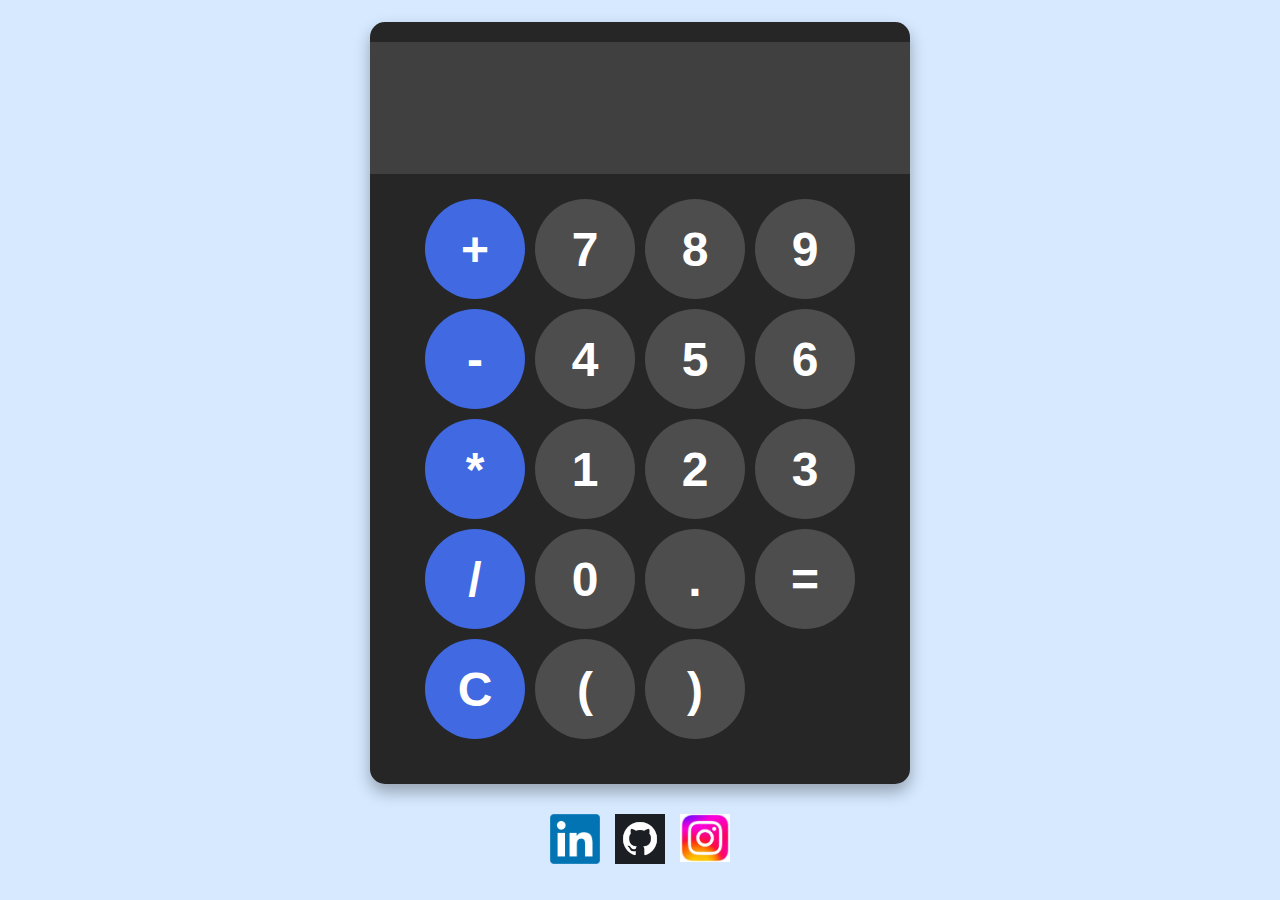
<file: index.html>
<!DOCTYPE html>
<html lang="en">
<head>
    <meta charset="UTF-8">
    <meta name="viewport" content="width=device-width, initial-scale=1.0">
    <title>Document</title>
    <link rel="stylesheet" href="styles.css">
</head>
<body>

    <div id="calculator">
        <input id="display"readonly>
        <div id="keys">
            <button onclick="appendToDisplay('+')" class="operator-btn">+</button>
            <button onclick="appendToDisplay('7')">7</button>
            <button onclick="appendToDisplay('8')">8</button>
            <button onclick="appendToDisplay('9')">9</button>
            <button onclick="appendToDisplay('-')" class="operator-btn">-</button>
            <button onclick="appendToDisplay('4')">4</button>
            <button onclick="appendToDisplay('5')">5</button>
            <button onclick="appendToDisplay('6')">6</button>
            <button onclick="appendToDisplay('*')" class="operator-btn">*</button>
            <button onclick="appendToDisplay('1')">1</button>
            <button onclick="appendToDisplay('2')">2</button>
            <button onclick="appendToDisplay('3')">3</button>
            <button onclick="appendToDisplay('/')" class="operator-btn">/</button>
            <button onclick="appendToDisplay('0')">0</button>
            <button onclick="appendToDisplay('.')">.</button>
            <button onclick="calculate()">=</button>
            <button onclick="clearDisplay()" class="operator-btn">C</button>
            <button onclick="appendToDisplay('&#40;')">&#40;</button>
            <button onclick="appendToDisplay('&#41;')">&#41;</button>
        </div>
    </div>

    <div id="imgContainer">
        <!--LinkedIn-->
        <a href="https://www.linkedin.com/in/edward-del-pino" class="imgLinkedIn" target="_blank" title = "Author's LinkedIn">
            
          <img src="linkedin.png" height="100" alt="Edward Del Pino's LinkedIn" title="Edward Del Pino's LinkedIn">

        </a>
        <!--GitHub-->
        <a href="https://github.com/DelPineAI" class="imgGitHub" target="_blank" title = "Author's GitHub">
            
            <img src="github.png" height="100" alt="Edward Del Pino's GitHub" title="Edward Del Pino's GitHub">
  
        </a>
        <!--Instagram-->
        <a href="https://www.instagram.com/edwarddelpiiino/" class="imgInstagram" target="_blank" title = "Author's Instagram">
            
            <img src="instagram.png" height="100" alt="Edward Del Pino's Instagram" title="Edward Del Pino's Instagram">
  
        </a>
    </div>
    <script src="index.js"></script>
</body>
</html>
</file>
<file: styles.css>
/* 0.0 changed this by adding a container that wraps
 #calculatorand #imgLinkedIn for easier positioning
body{
    margin: 0;
    display: flex;
    justify-content: center;
    align-items: center;
    height: 100vh;
    background-color: hsl(0, 0%, 95%);
}
*/
/*------------------------------------------------------------*/
/* 0.1 took off wrapping idea and instead made a 
wrap for images alone to have positioning freedom for apps
.mainConatainer {
    display: flex;
    flex-direction: column;
}

#calculator{
    font-family: Arial, sans-serif;
    background-color: hsl(0, 0%, 15%);
    border-radius: 15px;
    max-width: 500px;
    overflow: hidden;
}

#imgLinkedIn {
    margin-top: 200px; // Space between calculator and image
    width: 100px;
    height: auto;
    Left: 20px;
}
*/

/*
#calculator {
    font-family: Arial, sans-serif;
    background-color: hsl(0, 0%, 15%);
    border-radius: 15px;
    max-width: 500px;
    width: 100%; // Ensures it stays within container width
    overflow: hidden;
    padding: 20px;
    display: flex;
    flex-direction: column;
    align-items: center; // Centers content within #calculator
    box-shadow: 0 4px 8px rgba(0, 0, 0, 0.2); // Optional shadow for effect
}

#imgContainer {
    display: flex;
    justify-content: center; // Centers images horizontally
    gap: 15px; // Adds space between images
    margin-top: 20px; // Space between calculator and images
}

#imgContainer img {
    width: 50px; // Adjust size as needed
    height: auto;
    cursor: pointer; // Makes images clickable
}
*/

/* 0.2 */
body {
    margin: 0;
    display: flex;
    justify-content: center;
    align-items: center;
    height: 100vh;
    background-color: hsl(212, 100%, 92%);
    flex-direction: column;
}

#calculator {
    font-family: Arial, sans-serif;
    background-color: hsl(0, 0%, 15%);
    border-radius: 15px;
    max-width: 500px;
    width: 100%;
    overflow: hidden;
    padding: 20px;
    box-shadow: 0 8px 16px rgba(0, 0, 0, 0.3); /* Stronger shadow for depth */
    display: flex;
    flex-direction: column;
    align-items: center;
}

#imgContainer {
    display: flex;
    justify-content: center;
    gap: 15px;
    margin-top: 20px;
    padding: 10px; /* Adds inner padding to balance spacing */
}

#imgContainer img {
    width: 50px; /* Adjust size as needed */
    height: auto;
    cursor: pointer;
    transition: transform 0.3s ease; /* Smooth animation */
}

#imgContainer img:hover {
    transform: scale(1.1); /* Slight zoom on hover for effect */
}

#display{
    width: 100%;
    padding: 20px;
    font-size: 5rem;
    text-align: left;
    border: none;
    background-color: hsl(0, 0%, 25%);
    color: white;
}

#keys{
    display: grid;
    grid-template-columns: repeat(4, 1fr);
    gap: 10px;
    padding: 25px;
}

button{
    width: 100px;
    height: 100px;
    border-radius: 50pc;
    border: none;
    background-color: hsl(0, 0%, 30%);
    color: white;
    font-size: 3rem;
    font-weight: bold;
    cursor: pointer;
}

button:hover{ /* buttons flash when hovered over */
    background-color: hsl(0, 0%, 40%);
}

button:active{ /* buttons flash when clicked */
    background-color: hsl(0, 0%, 50%);
}

.operator-btn{
    background-color: hsl(225, 72.5%, 56.9%);
}

.operator-btn:hover{
    background-color: hsl(225, 72.7%, 66.9%);
}

.operator-btn:active{
    background-color: hsl(225, 73.7%, 76.9%);
}

.link-btn{
    border-radius: 10px;
    width: 200px;
    height: 8vh;
    background-color: hsl(200, 100%, 35%);
    margin: 0;
    display: flex;
    justify-content: center;
    align-items: center;
}

.link-btn:hover{
    background-color: hsl(200, 100%, 40%);
}
.link-btn:active{
    background-color: hsl(200, 100%, 45%);
}

/* old LinkedIn body
#imgLinkedIn{
    position: absolute; // or absolute, depending on layout
    top: 50px;
    left: 100px;
}
*/

/* a tag positioning before i changed it to an <img>
a {
    display: flex;
    justify-content: center;
    margin-top: 20px; // Adjust as needed
    text-decoration: none; // Removes the underline 
    color: inherit; // Ensures it inherits the color from
                    its parent or button styles 
}

a:visited {
    color: inherit; // Ensures no color change after visiting
}
*/
</file>
